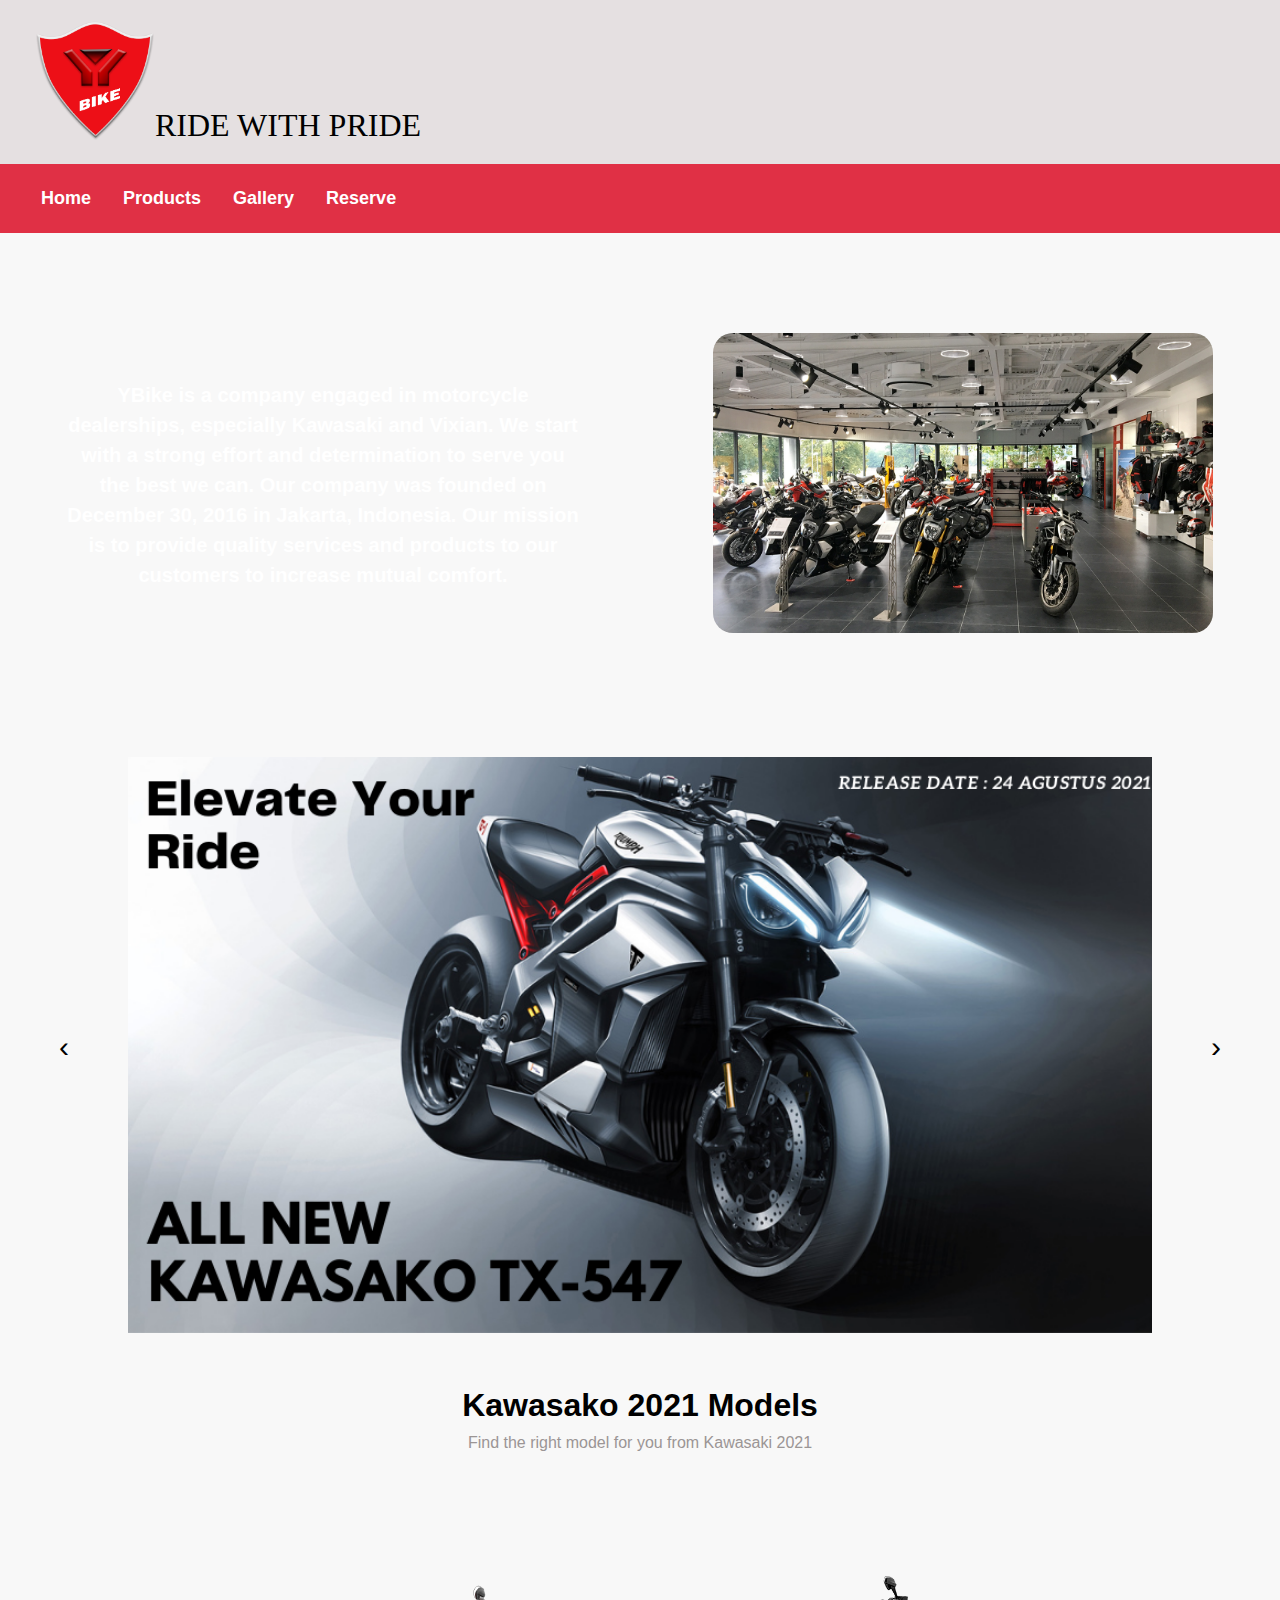
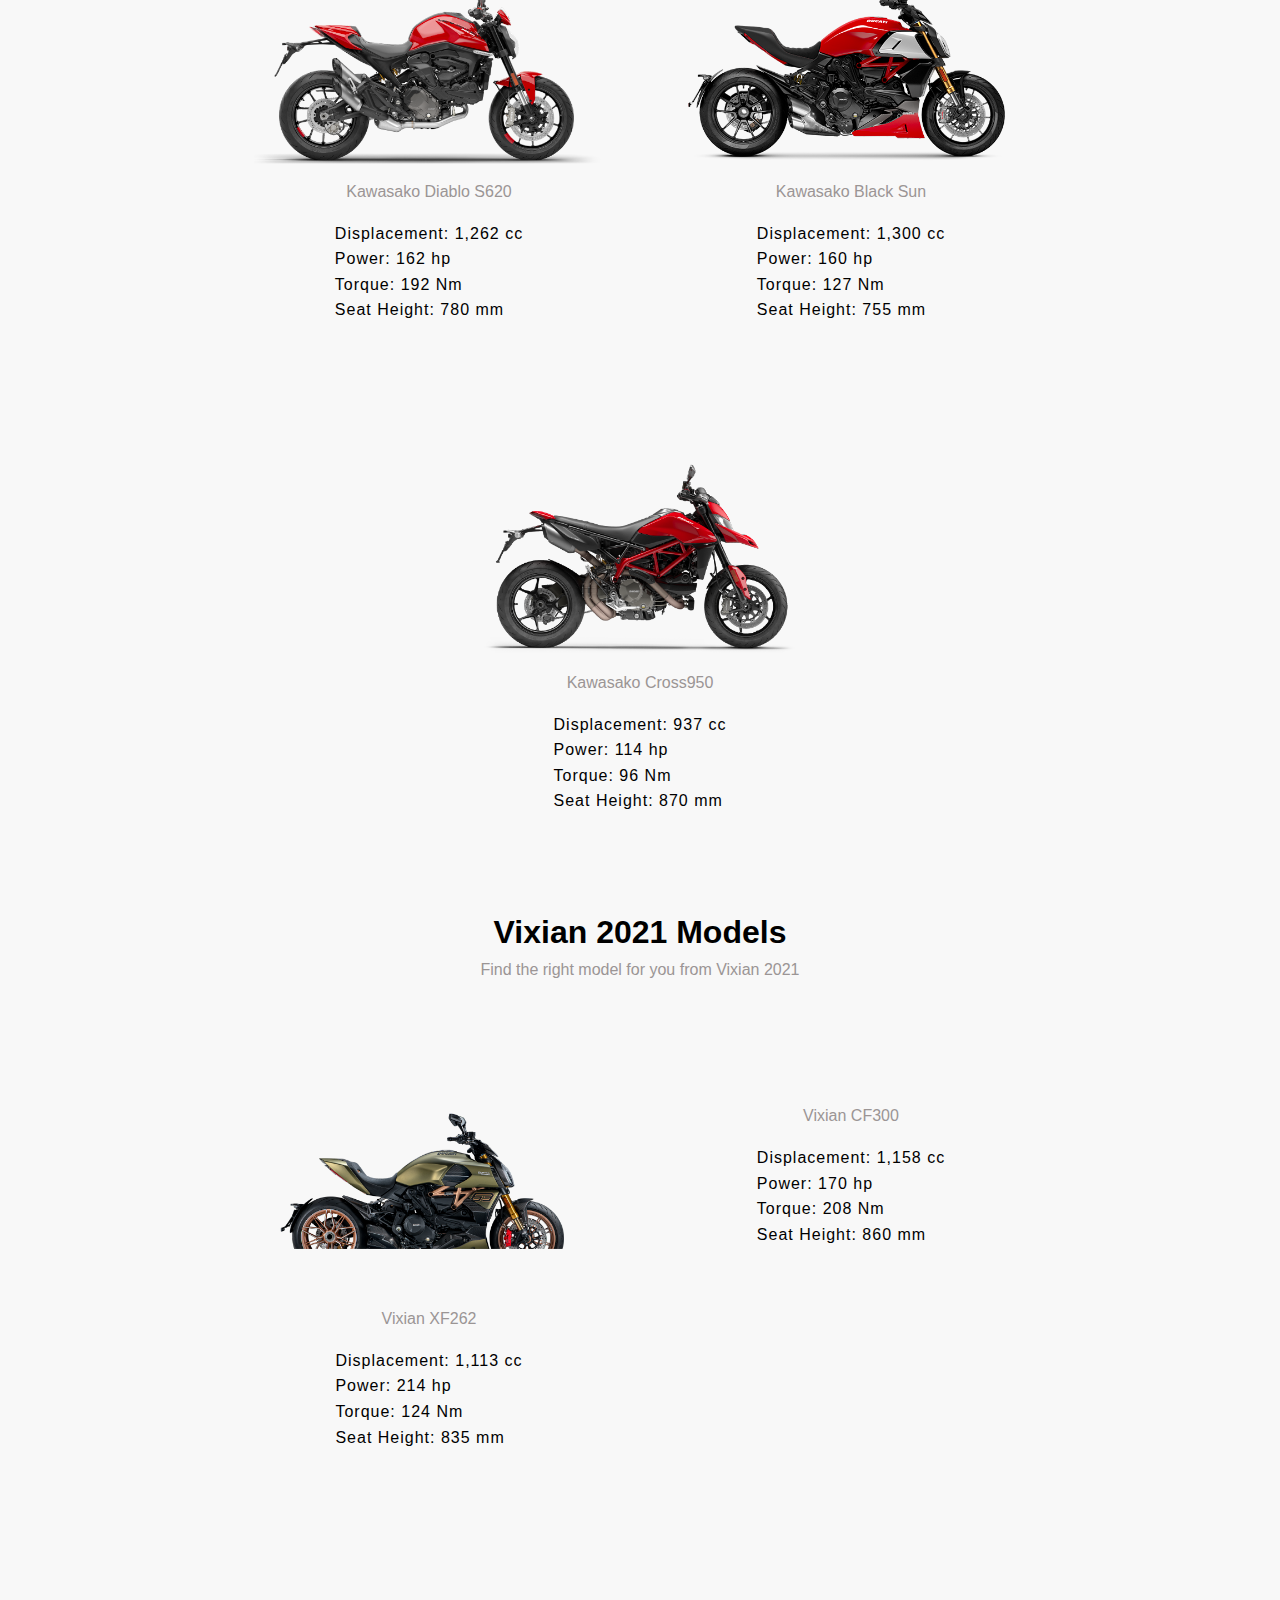
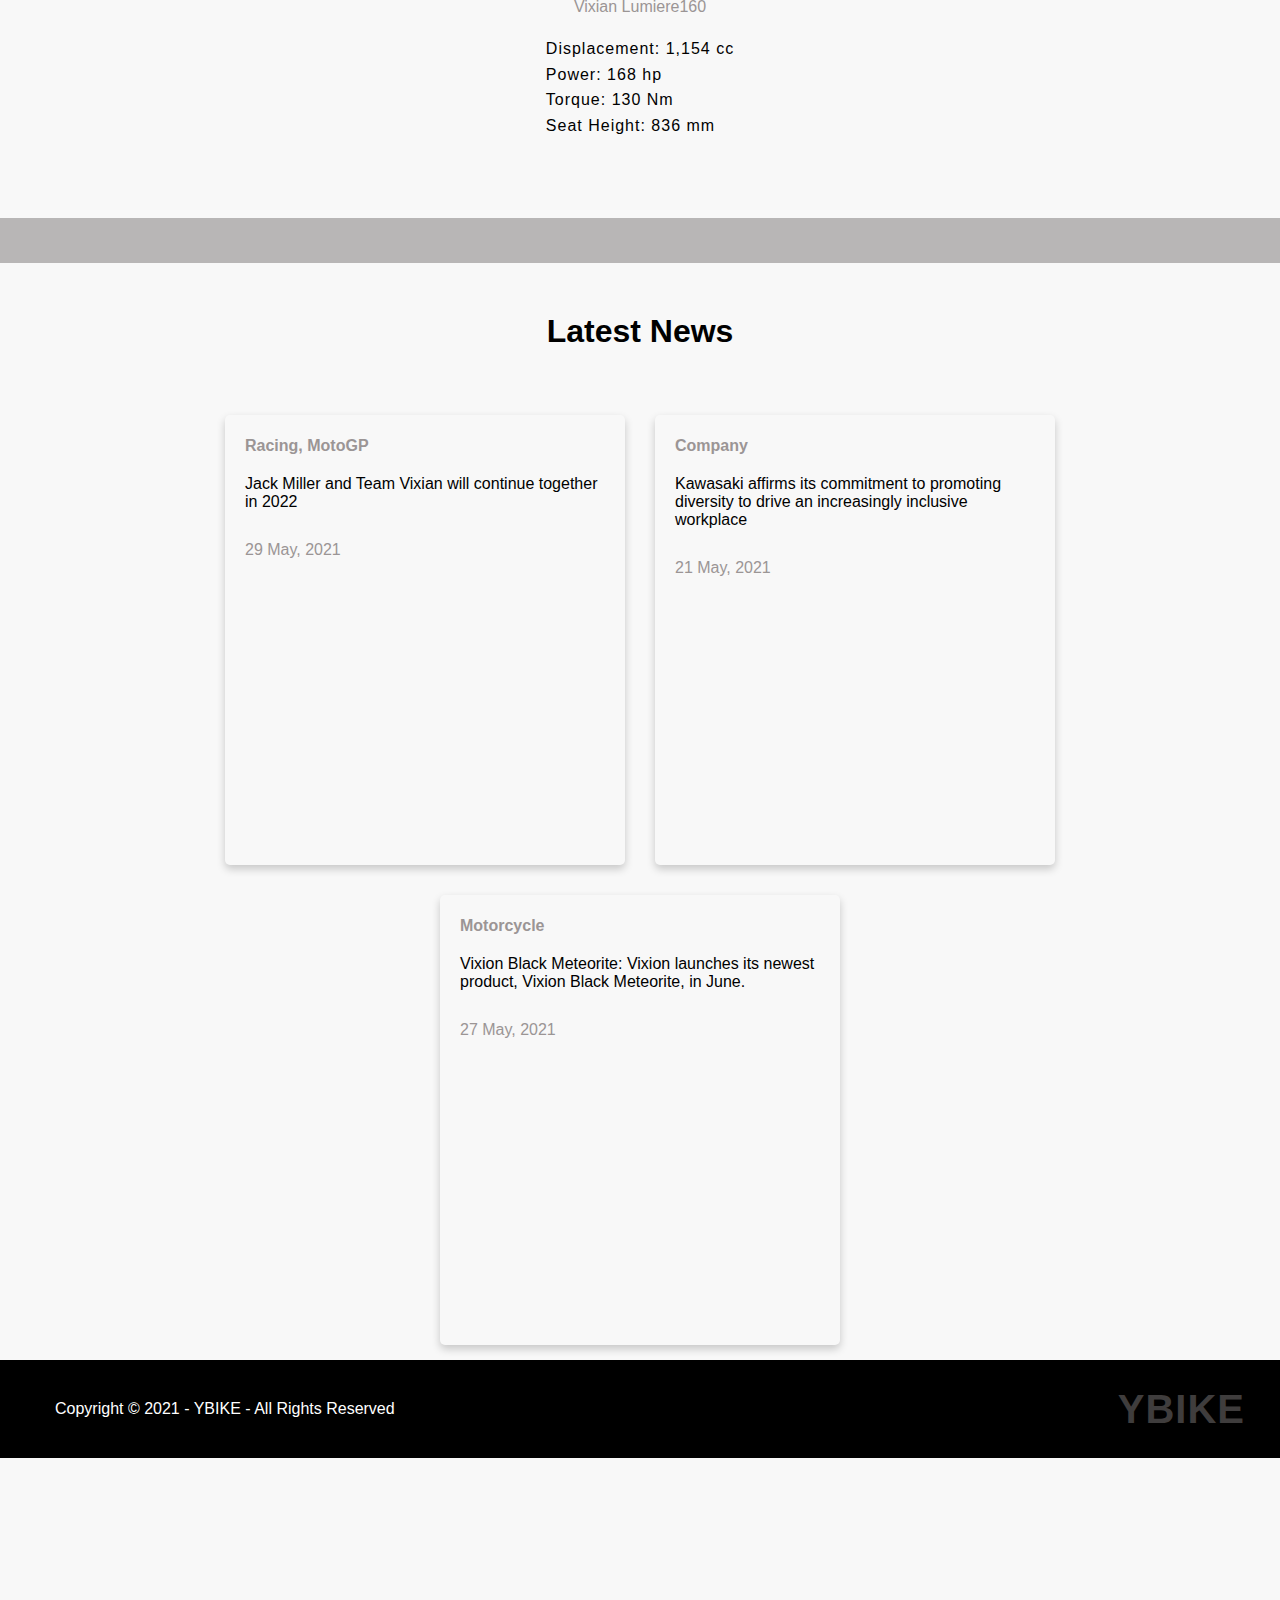
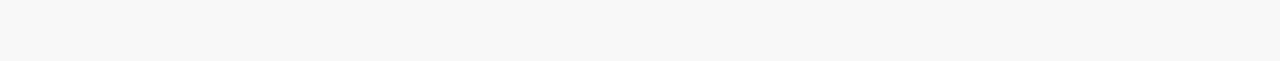
<file: Project-motorcycle-web/index.html>
<!DOCTYPE html>
<html lang="en">

<head>
    <meta charset="UTF-8">
    <meta http-equiv="X-UA-Compatible" content="IE=edge">
    <meta name="viewport" content="width=device-width, initial-scale=1.0">
    <link rel="stylesheet" href="./css/index.css">
    <link rel="shortcut icon" href="./logo_1.ico" type="image/x-icon">
    <link rel="preconnect" href="https://fonts.gstatic.com">
    <link href="https://fonts.googleapis.com/css2?family=Arvo:wght@700&display=swap" rel="stylesheet">


    <title>YBIKE | Dealer Sepeda Motor Terpercaya </title>
    <script src="./js/jquery.js"></script>
</head>



<body>

    <!-- Header -->

    <div class="header">
        <div class="logo">
            <a href="./index.html"><img src="./asset/logo.png" alt=""></a>
        </div>
        <div class="text-header">
            RIDE WITH PRIDE
        </div>
    </div>

    <!-- NavBar -->

    <div id="nav">
        <a href="./index.html">Home</a>
        <div class="product-dropdown">
            <Div class="product">
                Products
            </Div>
            <div id="product-content">
                <a href="./kawasako.html">Kawasako</a>
                <a href="./vixian.html">Vixian</a>
            </div>
        </div>
        <a href="./gallery.html">Gallery</a>
        <a href="./reserve.html">Reserve</a>
    </div>

    <!-- Company Info -->

    <div class="content-container">
        <div class="content-text">
            YBike is a company engaged in motorcycle dealerships, especially Kawasaki and Vixian. We start with a strong
            effort and determination to serve you the best we can. Our company was founded on December 30, 2016 in
            Jakarta, Indonesia. Our mission is to provide quality services and products to our customers to increase
            mutual comfort.
        </div>
        <div class="content-image">
            <img src="./asset/Dealer-Network-10-Editorial-Wide-1330x768.jpg" alt="">
        </div>
    </div>

    <!-- Image-Slider -->

    <div id="image-slider-container">
        <button id="prev">
            &#8249;
        </button>

        <div id="image-slider">
            <div id="slider">
                <div class="images">
                    <img src="./asset/MEGA SALE.png" alt="">
                </div>
                <div class="images">
                    <img src="./asset/exhibition/2017-Sydney-Motorcycle-Show-MV-Agusta-2.jpg" alt="">
                </div>
                <div class="images">
                    <img src="./asset/exhibition/maxresdefault (1).jpg" alt="">
                </div>
                <div class="images">
                    <img src="./asset/exhibition/maxresdefault.jpg" alt="">
                </div>
                <div class="images">
                    <img src="./asset/exhibition/Ducati_Museum_(6079498269).jpg" alt="">
                </div>
            </div>
        </div>

        <button id="next">
            &#8250;
        </button>
    </div>

    <!-- Motorcycle Display -->

    <div class="top">
        <div class="title">
            <h1>Kawasako 2021 Models</h1>
        </div>
        <div class="subtitle">
            <p>Find the right model for you from Kawasaki 2021</p>
        </div>
    </div>

    <div id="display-container">

        <div class="display-product">
            <div class="prdct-img">
                <img src="./asset/kawasako/MY-21-Monster-Plus-Red-01-Model-Blocks-630x390-v02.png" alt="">
            </div>
            <div class="prdct-name">
                Kawasako Diablo S620
            </div>
            <div class="display-desc">
                <p>Displacement: 1,262 cc</p>
                <p>Power: 162 hp</p>
                <p>Torque: 192 Nm</p>
                <p>Seat Height: 780 mm</p>
            </div>
        </div>

        <div class="display-product">
            <div class="prdct-img">
                <img src="./asset/kawasako/MY-21-DVL-1260-S-Rd-01-Model-Blocks-630x390-v03.png" alt="">
            </div>
            <div class="prdct-name">
                Kawasako Black Sun
            </div>
            <div class="display-desc">
                <p>Displacement: 1,300 cc</p>
                <p>Power: 160 hp</p>
                <p>Torque: 127 Nm</p>
                <p>Seat Height: 755 mm</p>
            </div>
        </div>

        <div class="display-product">
            <div class="prdct-img">
                <img src="./asset/kawasako/MY-21-HYM-950-01-Model-Blocks-630x390-v03.png" alt="">
            </div>
            <div class="prdct-name">
                Kawasako Cross950
            </div>
            <div class="display-desc">
                <p>Displacement: 937 cc</p>
                <p>Power: 114 hp</p>
                <p>Torque: 96 Nm</p>
                <p>Seat Height: 870 mm</p>
            </div>
        </div>
    </div>

    <div class="top">
        <div class="title">
            <h1>Vixian 2021 Models</h1>
        </div>
        <div class="subtitle">
            <p>Find the right model for you from Vixian 2021</p>
        </div>
    </div>



    <div id="display-container">

        <div class="display-product">
            <div class="prdct-img">
                <img src="./asset/vixian/Diavel-Lambo-MY21-01-Book-a-testride-630x390.png" alt="">
            </div>
            <div class="prdct-name">
                Vixian XF262
            </div>
            <div class="display-desc">
                <p>Displacement: 1,113 cc</p>
                <p>Power: 214 hp</p>
                <p>Torque: 124 Nm</p>
                <p>Seat Height: 835 mm</p>
            </div>
        </div>

        <div class="display-product">
            <div class="prdct-img">
                <img src="./asset/vixian/HYM-950-RVE-01-Book-testride_630x390-v02.png" alt="">
            </div>
            <div class="prdct-name">
                Vixian CF300
            </div>
            <div class="display-desc">
                <p>Displacement: 1,158 cc</p>
                <p>Power: 170 hp</p>
                <p>Torque: 208 Nm</p>
                <p>Seat Height: 860 mm</p>
            </div>
        </div>

        <div class="display-product">
            <div class="prdct-img">
                <img src="./asset/vixian/MON-937plus-AG-01-Book-testride_630x390-v04.png" alt="">
            </div>
            <div class="prdct-name">
                Vixian Lumiere160
            </div>
            <div class="display-desc">
                <p>Displacement: 1,154 cc</p>
                <p>Power: 168 hp</p>
                <p>Torque: 130 Nm</p>
                <p>Seat Height: 836 mm</p>
            </div>
        </div>
    </div>

    <div class="separator"></div>

    <div class="news-title">
        <h1>Latest News</h1>
    </div>

    <!-- Latest News -->

    <div id="news-container">

        <a href="https://www.ducati.com/ww/en/news/jack-miller-and-the-ducati-lenovo-team-to-continue-together-in-2022"
            target="_blank">
            <div class="news-box">

                <img src="./asset/CS-Miller-02-grid-imgtext-432x230.png" alt="">

                <div class="box-content">
                    <div class="topic">
                        Racing, MotoGP
                    </div>
                    <div class="news">
                        <p>Jack Miller and Team Vixian will continue together in 2022</p>
                    </div>
                    <div class="date">
                        29 May, 2021
                    </div>
                </div>
            </div>
        </a>

        <a href="https://www.ducati.com/ww/en/news/ducati-confirms-commitment-promoting-diversity-to-foster-an-inclusive-workplace"
            target="_blank">
            <div class="news-box">

                <img src="./asset/Diversity-grid-imgtext-432x230.png" alt="">

                <div class="box-content">
                    <div class="topic">
                        Company
                    </div>
                    <div class="news">
                        <p>Kawasaki affirms its commitment to promoting diversity to drive an increasingly inclusive
                            workplace</p>
                    </div>
                    <div class="date">
                        21 May, 2021
                    </div>
                </div>
            </div>
        </a>

        <a href="https://www.ducati.com/ww/en/news/lights-on-me-new-black-and-steel-version-for-the-diavel-1260-s"
            target="_blank">
            <div class="news-box">

                <img src="./asset/SOC-Diavel-1260-S-BYG-grid-imgtext-432x230.png" alt="">

                <div class="box-content">
                    <div class="topic">
                        Motorcycle
                    </div>
                    <div class="news">
                        <p>Vixion Black Meteorite: Vixion launches its newest product, Vixion Black Meteorite, in June.
                        </p>
                    </div>
                    <div class="date">
                        27 May, 2021
                    </div>
                </div>
            </div>
        </a>
    </div>

    <!-- Footer -->

    <div id="footer">
        <div class="text-footer">
            Copyright &copy; 2021 - YBIKE - All Rights Reserved
        </div>

        <div class="sosmed">
            <div class="sosmedItem">
                <a href="https://www.facebook.com/profile.php?id=100069020175227" target="_blank"><img
                        src="./asset/Daco_1091.png" alt="facebook"></a>
            </div>
            <div class="sosmedItem">
                <a href="https://www.instagram.com/ybike_official/" target="_blank"><img src="./asset/Daco_818.png"
                        alt="instagram"></a>
            </div>
            <div class="sosmedItem">
                <a href="https://twitter.com/YbikeO" target="_blank"><img
                        src="./asset/toppng.com-twitter-logo-vector-grey-576x468.png" alt="twitter"></a>
            </div>
        </div>

        <div class="right-text">
            YBIKE
        </div>
    </div>

    <script src="./js/index.js"></script>


</body>

</html>
</file>
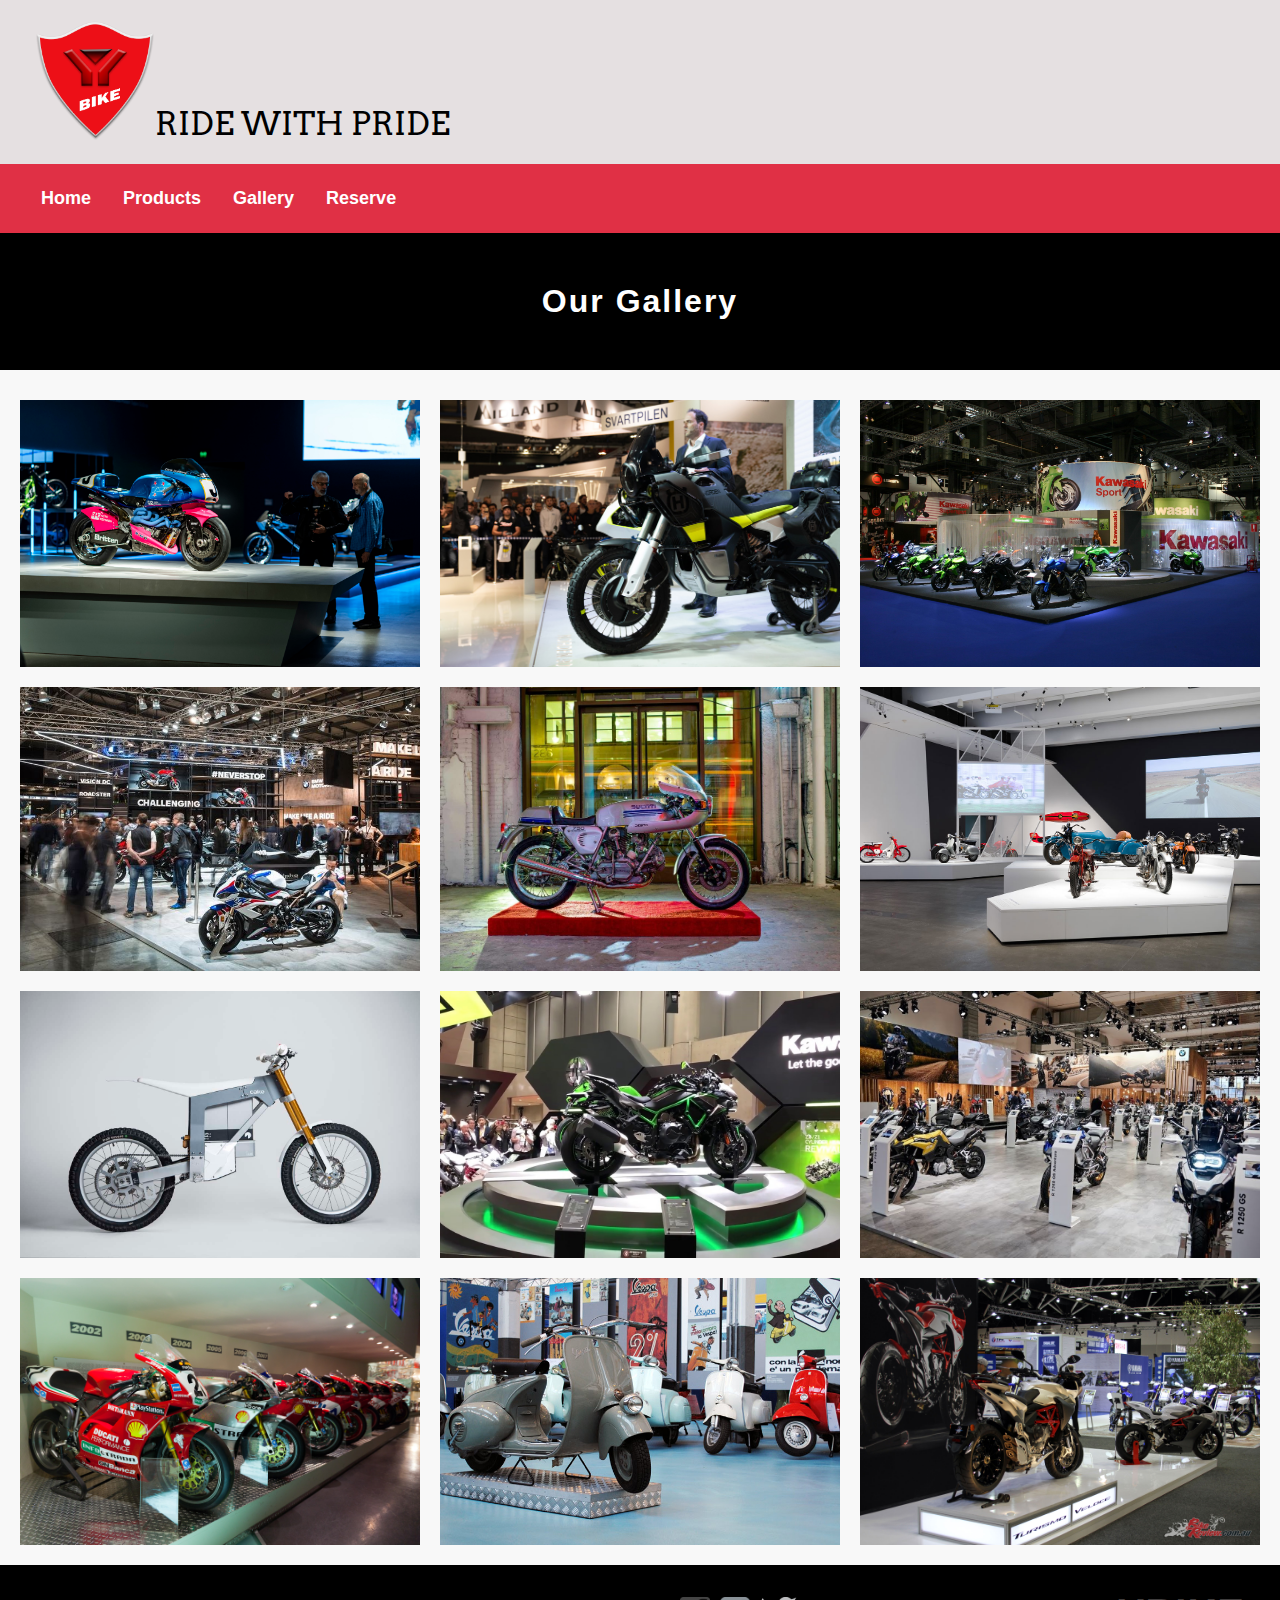
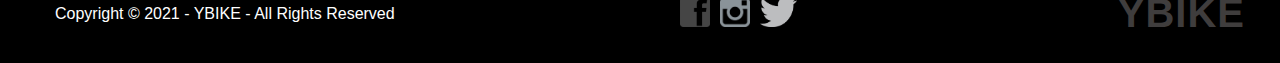
<file: Project-motorcycle-web/gallery.html>
<!DOCTYPE html>
<html lang="en">
<head>
    <meta charset="UTF-8">
    <meta http-equiv="X-UA-Compatible" content="IE=edge">
    <meta name="viewport" content="width=device-width, initial-scale=1.0">
    <link rel="stylesheet" href="./css/gallery.css">
    <link rel="stylesheet" href="./css/index.css">
    <link rel="preconnect" href="https://fonts.gstatic.com">
    <link href="https://fonts.googleapis.com/css2?family=Arvo:wght@700&display=swap" rel="stylesheet">
    <link rel="shortcut icon" href="./logo_1.ico" type="image/x-icon">
    <title>YBIKE | Gallery</title>
</head>
<body>
     <!-- Header -->

     <div class="header">
        <div class="logo">
            <a href="./index.html"><img src="./asset/logo.png" alt=""></a>
        </div>
        <div class="text-header">
            RIDE WITH PRIDE
        </div>
    </div>

    <!-- NavBar -->

    <div id="nav">
        <a href="./index.html">Home</a>
        <div class="product-dropdown">
            <Div class="product">
                Products
            </Div>
            <div id="product-content">
                <a href="./kawasako.html">Kawasako</a>
                <a href="./vixian.html">Vixian</a>
            </div>
        </div>
        <a href="./gallery.html">Gallery</a>
        <a href="./reserve.html">Reserve</a>
    </div>
    
    <div class="title">
        <h1>Our Gallery</h1>
    </div>

    <div id="image-container">
        <img class= "item" src="./asset/exhibition/20201127_ccallistemon_TheMotorcycle_MediaPreview_157-scaled.jpg" alt="">
        <img class= "item" src="./asset/exhibition/1norden.jpg" alt="">
        <img class= "item" src="./asset/exhibition/288ac257ea23042d92887df58c94c439.jpg" alt="">
        <img class= "item" src="./asset/exhibition/3195248728.jpg" alt="">
        <img class= "item" src="./asset/exhibition/art-of-the-italian-two-wheel-1476934650829-1000x711.jpg" alt="">
        <img class= "item" src="./asset/exhibition/BLOG_GOMA_TheMotorcycle_installationview_20201126_nharth_027.jpg" alt="">
        <img class= "item" src="./asset/exhibition/CakeKaulkOR2019_Cake_001.jpg" alt="">
        <img class= "item" src="./asset/exhibition/maxresdefault (1).jpg" alt="">
        <img class= "item" src="./asset/exhibition/maxresdefault.jpg" alt="">
        <img class= "item" src="./asset/exhibition/Ducati_Museum_(6079498269).jpg" alt="">
        <img class= "item" src="./asset/exhibition/selain-ferrari--ducati-dan-piaggio-juga-tutup-museum-ab6ffb.jpg" alt="">
        <img class="item" src="./asset/exhibition/2017-Sydney-Motorcycle-Show-MV-Agusta-2.jpg" alt="">
    </div>
 
    <div id="footer">
        <div class="text-footer">
            Copyright &copy; 2021 - YBIKE - All Rights Reserved 
        </div>

        <div class="sosmed">
            <div class="sosmedItem">
                <a href="https://www.facebook.com/profile.php?id=100069020175227" target="_blank"><img src="./asset/Daco_1091.png" alt="facebook" ></a>
            </div>
            <div class="sosmedItem">
                <a href="https://www.instagram.com/ybike_official/" target="_blank"><img src="./asset/Daco_818.png" alt="instagram" ></a>
            </div>
            <div class="sosmedItem">
                <a href="https://twitter.com/YbikeO" target="_blank"><img src="./asset/toppng.com-twitter-logo-vector-grey-576x468.png" alt="twitter" ></a>
            </div>
        </div>

        <div class="right-text">
            YBIKE
        </div>
    </div>

   
</body>
</html>
</file>
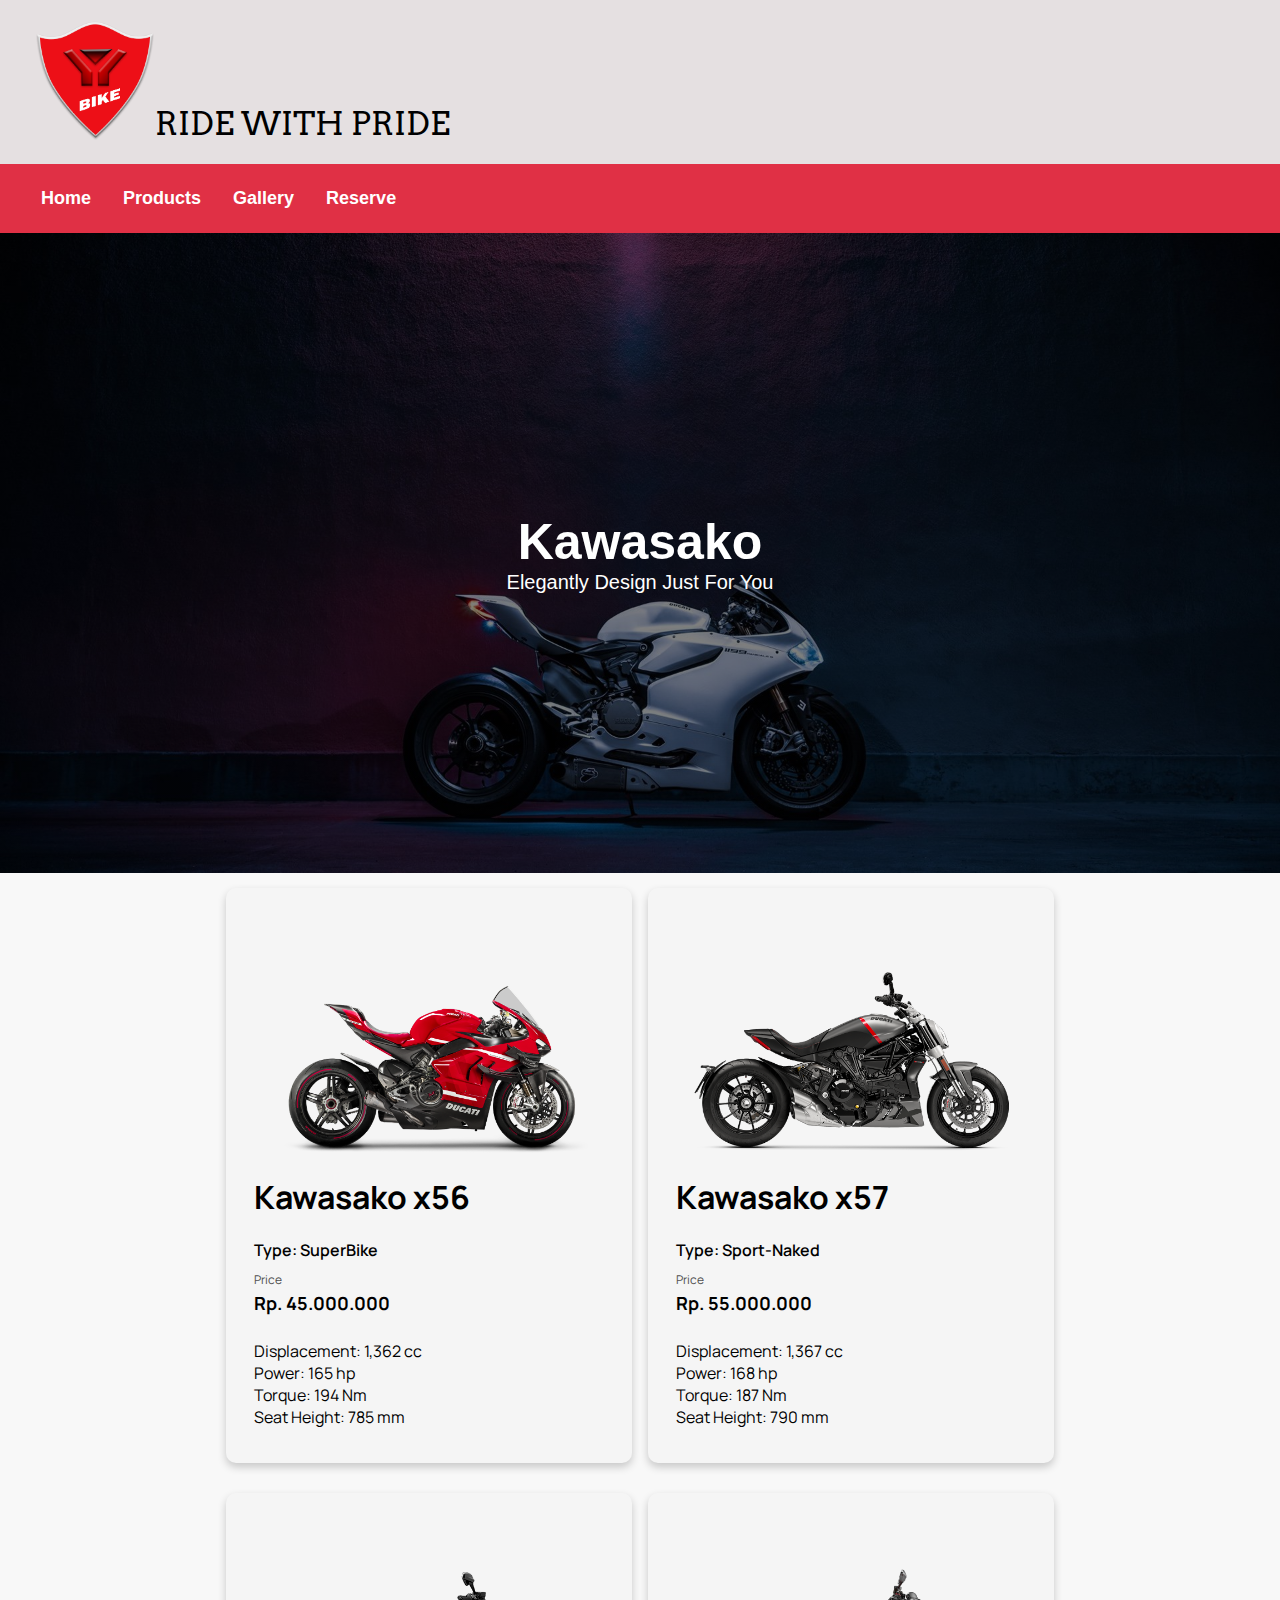
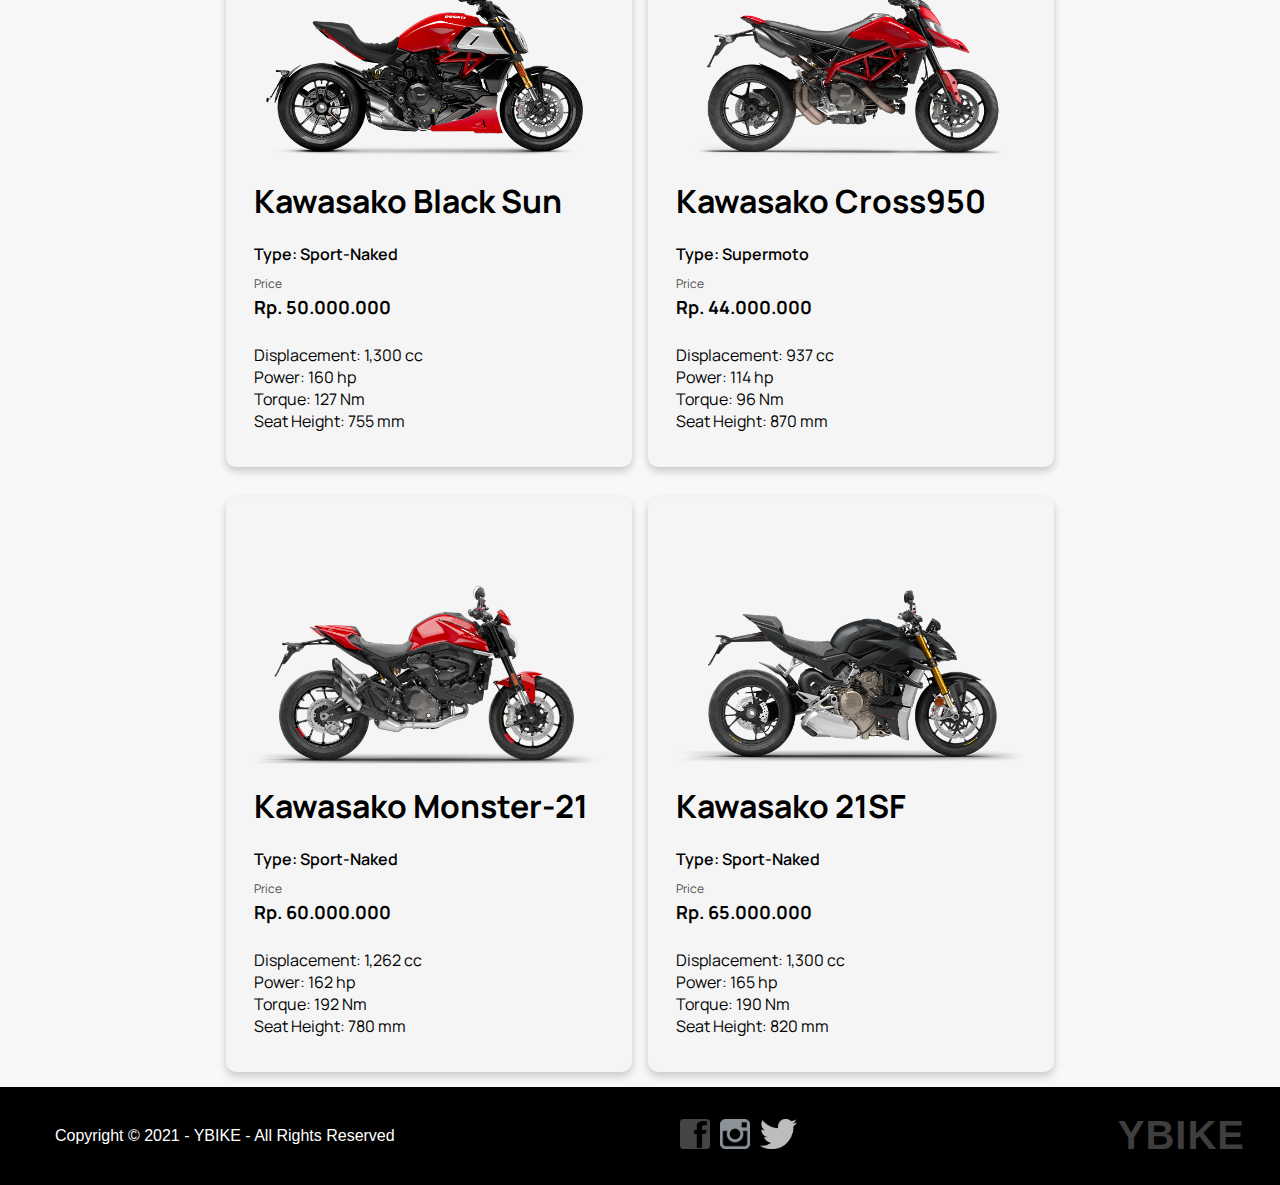
<file: Project-motorcycle-web/kawasako.html>
<!DOCTYPE html>
<html lang="en">

<head>
    <meta charset="UTF-8">
    <meta http-equiv="X-UA-Compatible" content="IE=edge">
    <meta name="viewport" content="width=device-width, initial-scale=1.0">
    <link rel="shortcut icon" href="./logo_1.ico" type="image/x-icon">
    <link rel="stylesheet" href="./css/index.css">
    <link rel="preconnect" href="https://fonts.gstatic.com">
    <link href="https://fonts.googleapis.com/css2?family=Manrope&display=swap" rel="stylesheet">
    <link href="https://fonts.googleapis.com/css2?family=Arvo:wght@700&display=swap" rel="stylesheet">
    <link rel="stylesheet" href="./css/product.css">
    <title>YBIKE | Kawasako </title>
    <title>Document</title>
</head>

<body>

     <!-- Header -->

     <div class="header">
        <div class="logo">
            <a href="./index.html"><img src="./asset/logo.png" alt=""></a>
        </div>
        <div class="text-header">
            RIDE WITH PRIDE
        </div>
    </div>

    <!-- NavBar -->

    <div id="nav">
        <a href="./index.html">Home</a>
        <div class="product-dropdown">
            <Div class="product">
                Products
            </Div>
            <div id="product-content">
                <a href="./kawasako.html">Kawasako</a>
                <a href="./vixian.html">Vixian</a>
            </div>
        </div>
        <a href="./gallery.html">Gallery</a>
        <a href="./reserve.html">Reserve</a>
    </div>
    <!-- banner -->
    <div id="banner-img">
        <div class="banner-text">
            <h1>Kawasako</h1>
            <p>Elegantly Design Just For You</p>
        </div>

    </div>

    <!-- Products -->
    <div id="box-container">
        <div class="box-product">
            <div class="product-img">
                <img src="./asset/kawasako/kawasako.png" alt="">
            </div>
            <div class="product-name">
                <h1>Kawasako x56</h1>
            </div>
            <div class="motorcycle-type">
                <p>Type: SuperBike</p>
            </div>
            <div class="motorcycle-price">
                <p>
                    Price
                </p>
                <h2>Rp. 45.000.000</h2>
            </div>
            <div class="motorcycle-desc">
                <p>Displacement: 1,362 cc</p>
                <p>Power: 165 hp</p>
                <p>Torque: 194 Nm</p>
                <p>Seat Height: 785 mm</p>
            </div>
        </div>

        <div class="box-product">
            <div class="product-img">
                <img src="./asset/kawasako/MY-21-XDVL-Black-Star-01-Model-Blocks-630x390-v03.png" alt="">
            </div>
            <div class="product-name">
                <h1>Kawasako x57</h1>
            </div>
            <div class="motorcycle-type">
                <p>Type: Sport-Naked</p>
            </div>
            <div class="motorcycle-price">
                <p>
                    Price
                </p>
                <h2>Rp. 55.000.000</h2>
            </div>
            <div class="motorcycle-desc">
                <p>Displacement: 1,367 cc</p>
                <p>Power: 168 hp</p>
                <p>Torque: 187 Nm</p>
                <p>Seat Height: 790 mm</p>
            </div>
        </div>

        <div class="box-product">
            <div class="product-img">
                <img src="./asset/kawasako/MY-21-DVL-1260-S-Rd-01-Model-Blocks-630x390-v03.png" alt="">
            </div>
            <div class="product-name">
                <h1>Kawasako Black Sun</h1>
            </div>
            <div class="motorcycle-type">
                <p>Type: Sport-Naked</p>
            </div>
            <div class="motorcycle-price">
                <p>
                    Price
                </p>
                <h2>Rp. 50.000.000</h2>
            </div>
            <div class="motorcycle-desc">
                <p>Displacement: 1,300 cc</p>
                <p>Power: 160 hp</p>
                <p>Torque: 127 Nm</p>
                <p>Seat Height: 755 mm</p>
            </div>
        </div>

        <div class="box-product">
            <div class="product-img">
                <img src="./asset/kawasako/MY-21-HYM-950-01-Model-Blocks-630x390-v03.png" alt="">
            </div>
            <div class="product-name">
                <h1>Kawasako Cross950</h1>
            </div>
            <div class="motorcycle-type">
                <p>Type: Supermoto</p>
            </div>
            <div class="motorcycle-price">
                <p>
                    Price
                </p>
                <h2>Rp. 44.000.000</h2>
            </div>
            <div class="motorcycle-desc">
                <p>Displacement: 937 cc</p>
                <p>Power: 114 hp</p>
                <p>Torque: 96 Nm</p>
                <p>Seat Height: 870 mm</p>
            </div>
        </div>

        <div class="box-product">
            <div class="product-img">
                <img src="./asset/kawasako/MY-21-Monster-Plus-Red-01-Model-Blocks-630x390-v02.png" alt="">
            </div>
            <div class="product-name">
                <h1>Kawasako Monster-21</h1>
            </div>
            <div class="motorcycle-type">
                <p>Type: Sport-Naked</p>
            </div>
            <div class="motorcycle-price">
                <p>
                    Price
                </p>
                <h2>Rp. 60.000.000</h2>
            </div>
            <div class="motorcycle-desc">
                <p>Displacement: 1,262 cc</p>
                <p>Power: 162 hp</p>
                <p>Torque: 192 Nm</p>
                <p>Seat Height: 780 mm</p>
            </div>
        </div>

        <div class="box-product">
            <div class="product-img">
                <img src="./asset/kawasako/MY-21-SF-V4-S-Bk-01-Model-Blocks-630x390-v03.png" alt="">
            </div>
            <div class="product-name">
                <h1>Kawasako 21SF</h1>
            </div>
            <div class="motorcycle-type">
                <p>Type: Sport-Naked</p>
            </div>
            <div class="motorcycle-price">
                <p>
                    Price
                </p>
                <h2>Rp. 65.000.000</h2>
            </div>
            <div class="motorcycle-desc">
                <p>Displacement: 1,300 cc</p>
                <p>Power: 165 hp</p>
                <p>Torque: 190 Nm</p>
                <p>Seat Height: 820 mm</p>
            </div>
        </div>

    </div>

    <div id="footer">
        <div class="text-footer">
            Copyright &copy; 2021 - YBIKE - All Rights Reserved
        </div>

        <div class="sosmed">
            <div class="sosmedItem">
                <a href="https://www.facebook.com/profile.php?id=100069020175227" target="_blank"><img
                        src="./asset/Daco_1091.png" alt="facebook"></a>
            </div>
            <div class="sosmedItem">
                <a href="https://www.instagram.com/ybike_official/" target="_blank"><img src="./asset/Daco_818.png"
                        alt="instagram"></a>
            </div>
            <div class="sosmedItem">
                <a href="https://twitter.com/YbikeO" target="_blank"><img
                        src="./asset/toppng.com-twitter-logo-vector-grey-576x468.png" alt="twitter"></a>
            </div>
        </div>

        <div class="right-text">
            YBIKE
        </div>
    </div>


</body>

</html>
</file>
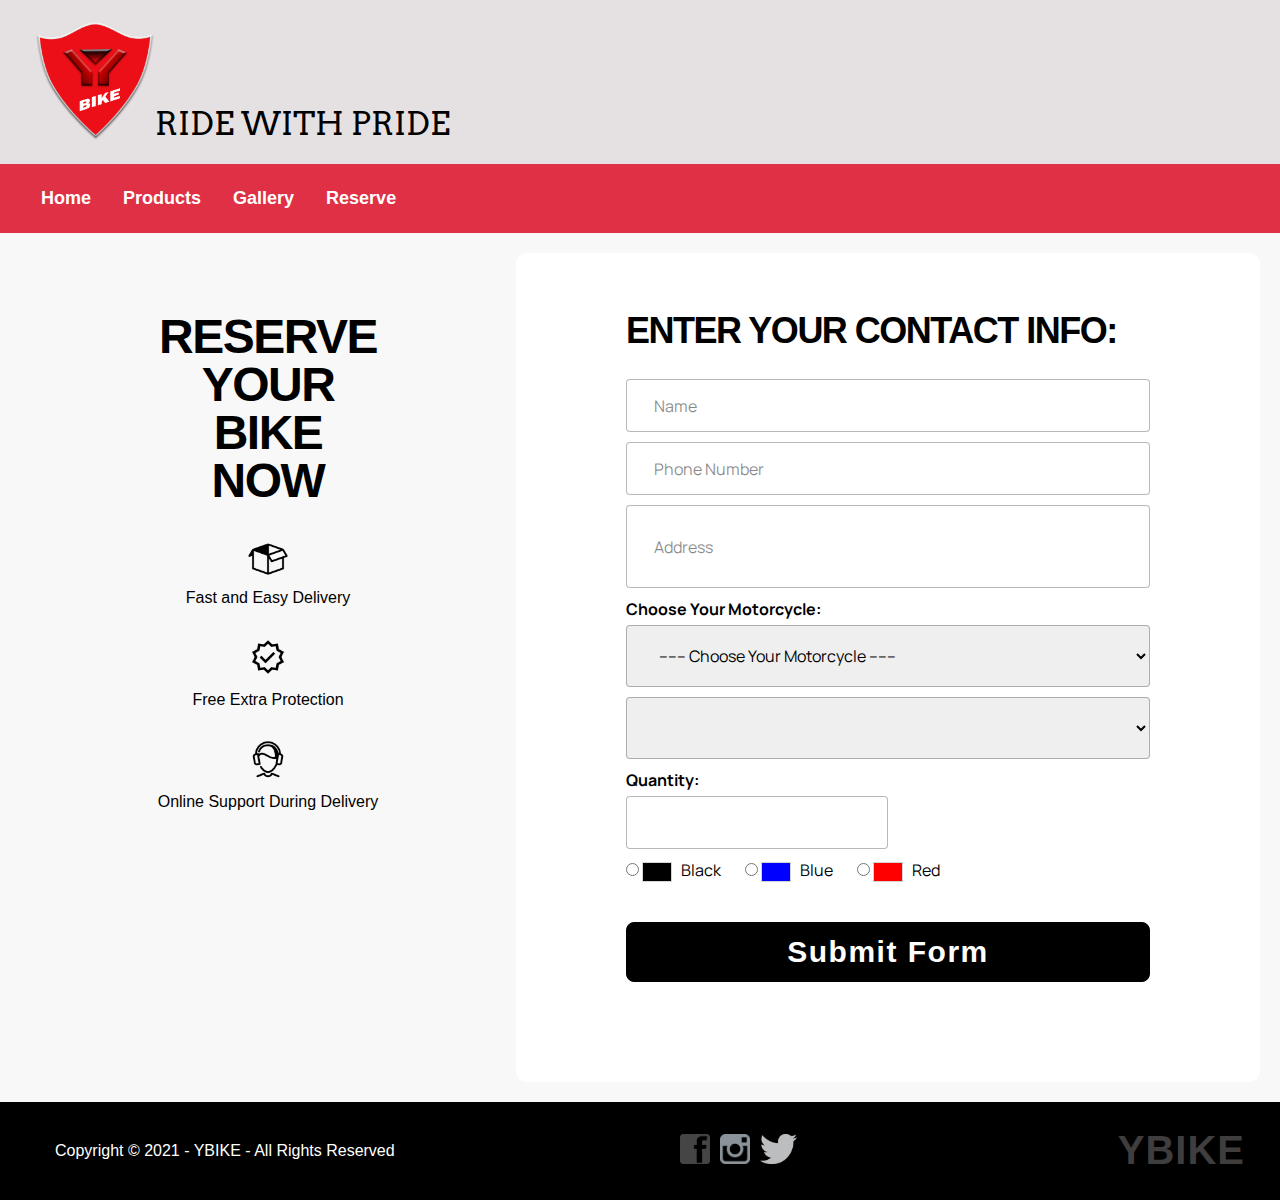
<file: Project-motorcycle-web/reserve.html>
<!DOCTYPE html>
<html lang="en">

<head>
    <meta charset="UTF-8">
    <meta http-equiv="X-UA-Compatible" content="IE=edge">
    <meta name="viewport" content="width=device-width, initial-scale=1.0">
    <link rel="shortcut icon" href="./logo_1.ico" type="image/x-icon">
    <link rel="stylesheet" href="./css/reserve.css">
    <link rel="preconnect" href="https://fonts.gstatic.com">
    <link href="https://fonts.googleapis.com/css2?family=Manrope&display=swap" rel="stylesheet">
    <link href="https://fonts.googleapis.com/css2?family=Arvo:wght@700&display=swap" rel="stylesheet">
    <link rel="stylesheet" href="./css/index.css">
    <title>YBIKE | Reserve</title>
</head>

<body>

    <!-- Header -->

    <div class="header">
        <div class="logo">
            <a href="./index.html"><img src="./asset/logo.png" alt=""></a>
        </div>
        <div class="text-header">
            RIDE WITH PRIDE
        </div>
    </div>

    <!-- NavBar -->

    <div id="nav">
        <a href="./index.html">Home</a>
        <div class="product-dropdown">
            <Div class="product">
                Products
            </Div>
            <div id="product-content">
                <a href="./kawasako.html">Kawasako</a>
                <a href="./vixian.html">Vixian</a>
            </div>
        </div>
        <a href="./gallery.html">Gallery</a>
        <a href="./reserve.html">Reserve</a>
    </div>

    <!-- Form -->
    
    <div id="form-container">
        <div id="form-outer">

            <div class="form-title">
                <h3>Reserve Your Bike Now</h3>
            </div>

            <div class="form-content-item">
                <div class="form-icon">
                    <img src="./asset/icons8-box-64.png" alt="box">
                </div>

                <div class="form-text">
                    Fast and Easy Delivery
                </div>
            </div>

            <div class="form-content-item">
                <div class="form-icon">
                    <img src="./asset/icons8-verified-badge-64.png" alt="verified">
                </div>

                <div class="form-text">
                    Free Extra Protection
                </div>
            </div>

            <div class="form-content-item">
                <div class="form-icon">
                    <img src="./asset/icons8-online-support-64.png" alt="online-support">
                </div>

                <div class="form-text">
                    Online Support During Delivery
                </div>
            </div>

        </div>

        <div id="form-inner">
            <form action="" onsubmit="return submitForm(this)">

                <div class="form-title">
                    <h3>Enter Your Contact Info:</h3>
                </div>

                <div class="form-group">
                    <input class="form-input" type="text" name="name" id="name">
                    <label class="form-label" for="name">Name</label>
                </div>


                <div class="form-group">
                    <input class="form-input" type="tel" name="phone" id="phone">
                    <label class="form-label" for="phone">Phone Number</label>
                </div>

                <div class="form-group">
                    <textarea class="form-input" name="address" id="address" cols="50" rows="3"></textarea>
                    <label class="form-label" for="address">Address</label>
                </div>

                <div class="choose-title">Choose Your Motorcycle:</div>
                <div class="form-group">
                    <select class="form-input" name="motor" id="motor"
                        onchange="dropdownChange(this,document.getElementById('motorName'))">
                        <option value="" hidden>------ Choose Your Motorcycle ------</option>
                        <option value="Kawasako">Kawasako</option>
                        <option value="Vixian">Vixian</option>
                    </select>
                </div>


                <div class="form-group">
                    
                    <select class="form-input" name="motorName" id="motorName">
                        <!-- options will be made at formValidation.js  -->
                    </select>
                </div>
                <div class="choose-title">Quantity:</div>

                <div class="form-group">
                    <input class="input_num" type="number" name="qty" id="qty" min="1" max="10">
                </div>
                <div class="form-group">
                    <div class="colors">
                        <ul>
                          <li>
                            <label>
                              <input type="radio" name="color" value="black">
                              <span class="swatch"></span> Black
                            </label>
                          </li>
                          <li>
                            <label>
                              <input type="radio" name="color" value="blue">
                              <span class="swatch"></span> Blue
                            </label>
                          </li>
                          <li>
                            <label>
                              <input type="radio" name="color" value="red">
                              <span class="swatch"></span> Red
                            </label>
                          </li>
                        </ul> 
                      </div> 
                </div>

                <div class="form-group-btn">
                    <button class="btn-submit" type="submit">Submit Form</button>
                </div>
            

                

            </form>
        </div>

    </div>

    <!-- Footer -->

    <div id="footer">
        <div class="text-footer">
            Copyright &copy; 2021 - YBIKE - All Rights Reserved
        </div>

        <div class="sosmed">
            <div class="sosmedItem">
                <a href="https://www.facebook.com/profile.php?id=100069020175227" target="_blank"><img
                        src="./asset/Daco_1091.png" alt="facebook"></a>
            </div>
            <div class="sosmedItem">
                <a href="https://www.instagram.com/ybike_official/" target="_blank"><img src="./asset/Daco_818.png"
                        alt="instagram"></a>
            </div>
            <div class="sosmedItem">
                <a href="https://twitter.com/YbikeO" target="_blank"><img
                        src="./asset/toppng.com-twitter-logo-vector-grey-576x468.png" alt="twitter"></a>
            </div>
        </div>

        <div class="right-text">
            YBIKE
        </div>
    </div>


    <script src="./js/formValidation.js"></script>
</body>

</html>
</file>
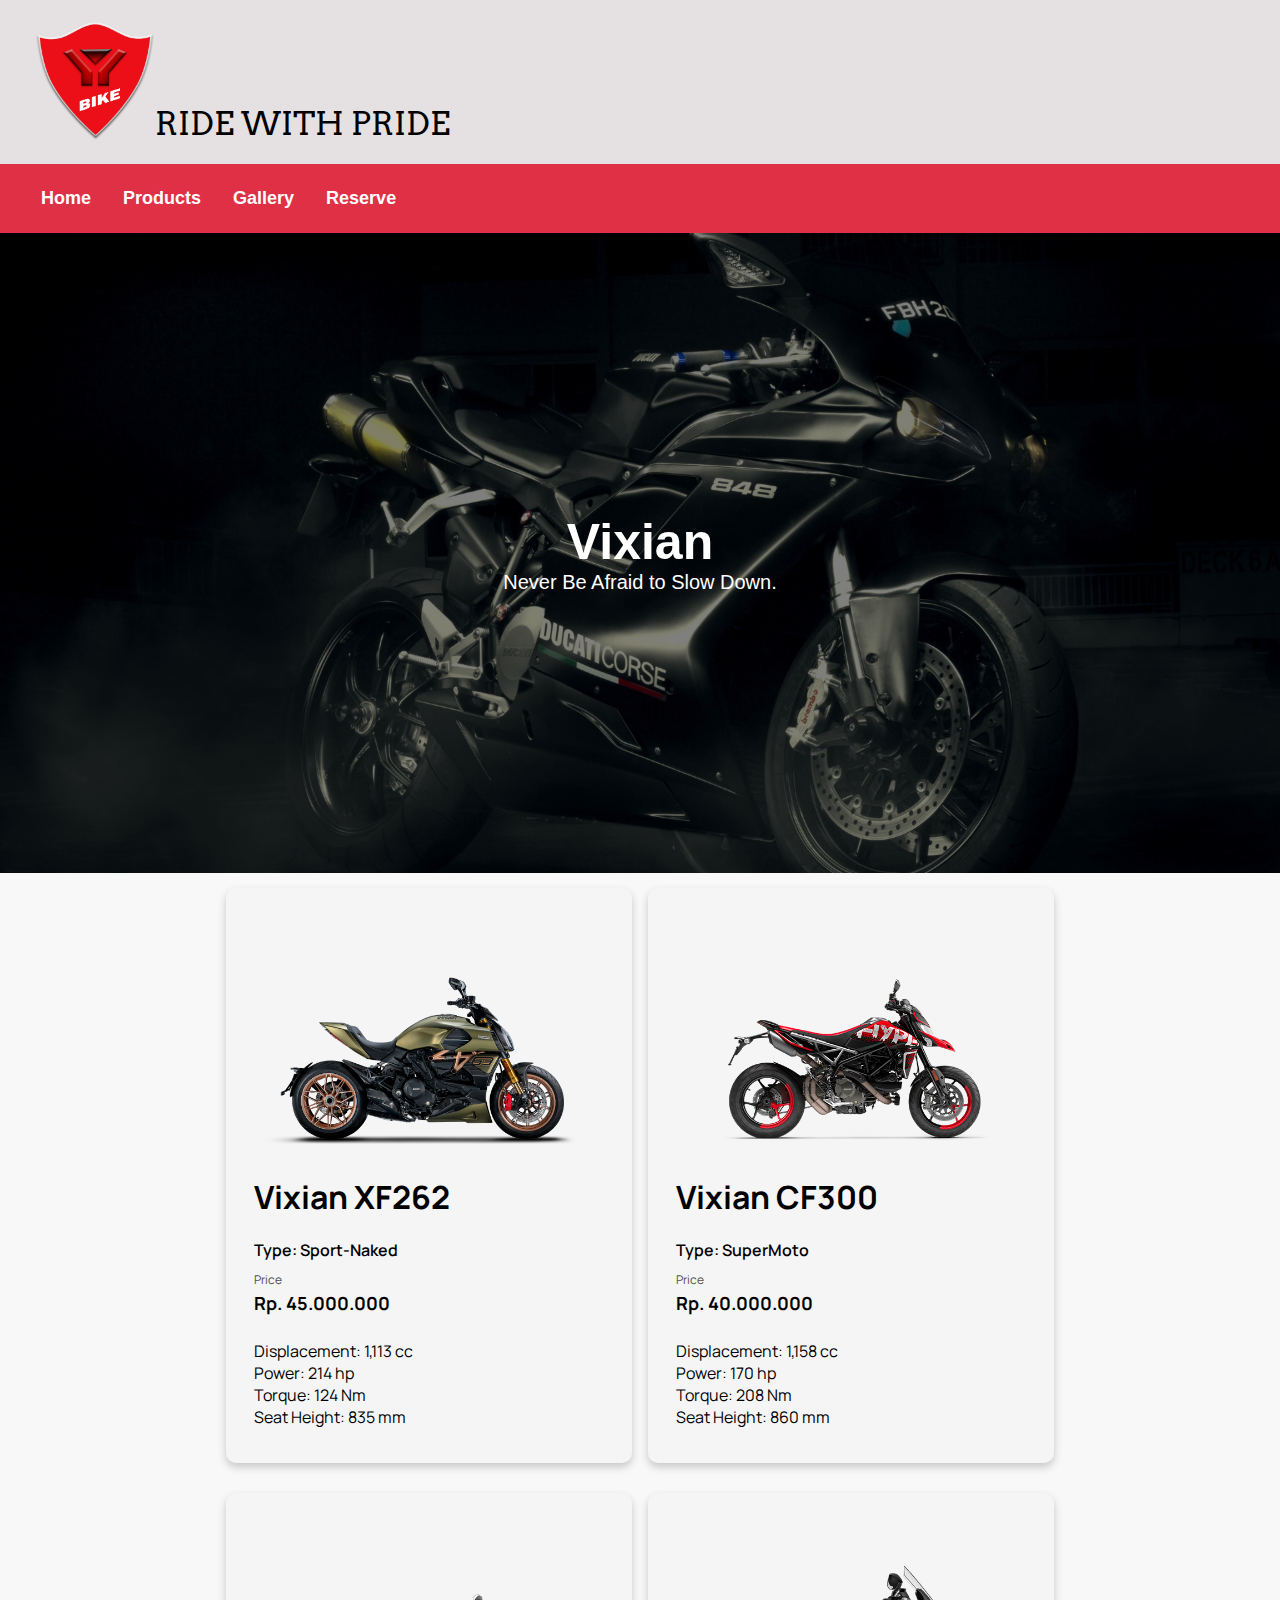
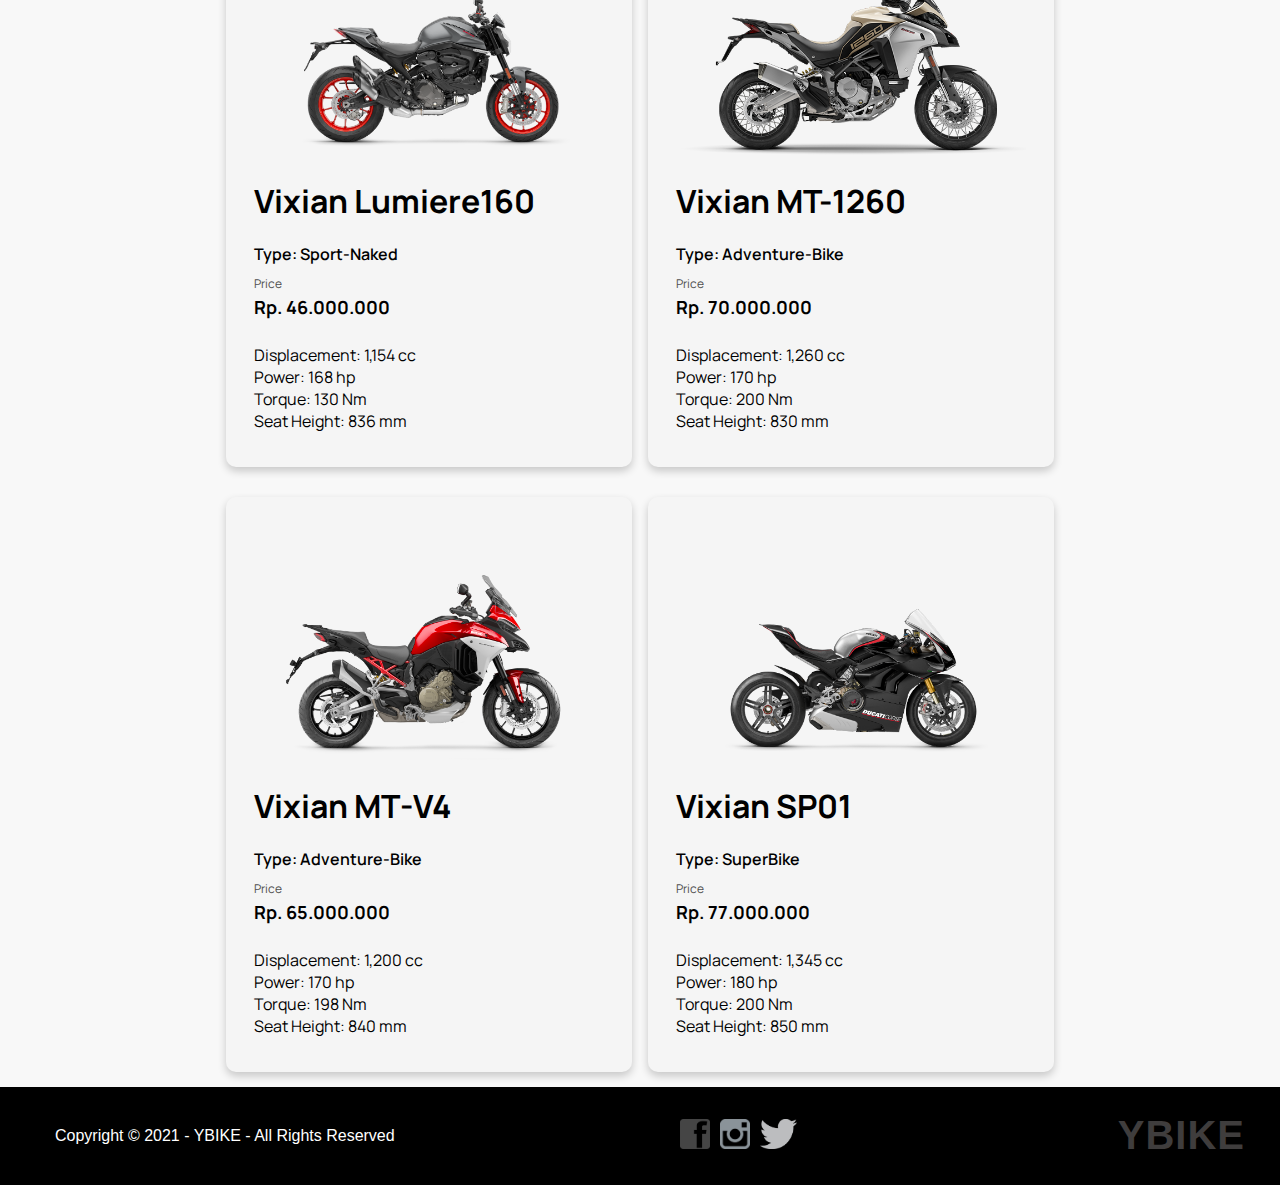
<file: Project-motorcycle-web/vixian.html>
<!DOCTYPE html>
<html lang="en">

<head>
    <meta charset="UTF-8">
    <meta http-equiv="X-UA-Compatible" content="IE=edge">
    <meta name="viewport" content="width=device-width, initial-scale=1.0">
    <link rel="stylesheet" href="./css/index.css">
    <link rel="shortcut icon" href="./logo_1.ico" type="image/x-icon">
    <link rel="preconnect" href="https://fonts.gstatic.com">
    <link href="https://fonts.googleapis.com/css2?family=Manrope&display=swap" rel="stylesheet">
    <link href="https://fonts.googleapis.com/css2?family=Arvo:wght@700&display=swap" rel="stylesheet">
    <link rel="stylesheet" href="./css/product.css">
    <title>YBIKE | Vixian</title>
</head>

<body>
    <!-- Header -->

    <div class="header">
        <div class="logo">
            <a href="./index.html"><img src="./asset/logo.png" alt=""></a>
        </div>
        <div class="text-header">
            RIDE WITH PRIDE
        </div>
    </div>

    <!-- NavBar -->

    <div id="nav">
        <a href="./index.html">Home</a>
        <div class="product-dropdown">
            <Div class="product">
                Products
            </Div>
            <div id="product-content">
                <a href="./kawasako.html">Kawasako</a>
                <a href="./vixian.html">Vixian</a>
            </div>
        </div>
        <a href="./gallery.html">Gallery</a>
        <a href="./reserve.html">Reserve</a>
    </div>

    <div id="banner-img2">
        <div class="banner-text">
            <h1>Vixian</h1>
            <p>Never Be Afraid to Slow Down.</p>
        </div>

    </div>

    <!-- Products -->
    <div id="box-container">
        <div class="box-product">
            <div class="product-img">
                <img src="./asset/vixian/Diavel-Lambo-MY21-01-Book-a-testride-630x390.png" alt="">
            </div>
            <div class="product-name">
                <h1>Vixian XF262</h1>
            </div>
            <div class="motorcycle-type">
                <p>Type: Sport-Naked</p>
            </div>
            <div class="motorcycle-price">
                <p>
                    Price
                </p>
                <h2>Rp. 45.000.000</h2>
            </div>
            <div class="motorcycle-desc">
                <p>Displacement: 1,113 cc</p>
                <p>Power: 214 hp</p>
                <p>Torque: 124 Nm</p>
                <p>Seat Height: 835 mm</p>
            </div>
        </div>

        <div class="box-product">
            <div class="product-img">
                <img src="./asset/vixian/HYM-950-RVE-01-Book-testride_630x390-v02.png" alt="">
            </div>
            <div class="product-name">
                <h1>Vixian CF300</h1>
            </div>
            <div class="motorcycle-type">
                <p>Type: SuperMoto</p>
            </div>
            <div class="motorcycle-price">
                <p>
                    Price
                </p>
                <h2>Rp. 40.000.000</h2>
            </div>
            <div class="motorcycle-desc">
                <p>Displacement: 1,158 cc</p>
                <p>Power: 170 hp</p>
                <p>Torque: 208 Nm</p>
                <p>Seat Height: 860 mm</p>
            </div>
        </div>

        <div class="box-product">
            <div class="product-img">
                <img src="./asset/vixian/MON-937plus-AG-01-Book-testride_630x390-v04.png" alt="">
            </div>
            <div class="product-name">
                <h1>Vixian Lumiere160</h1>
            </div>
            <div class="motorcycle-type">
                <p>Type: Sport-Naked</p>
            </div>
            <div class="motorcycle-price">
                <p>
                    Price
                </p>
                <h2>Rp. 46.000.000</h2>
            </div>
            <div class="motorcycle-desc">
                <p>Displacement: 1,154 cc</p>
                <p>Power: 168 hp</p>
                <p>Torque: 130 Nm</p>
                <p>Seat Height: 836 mm</p>
            </div>
        </div>

        <div class="box-product">
            <div class="product-img">
                <img src="./asset/vixian/MTS-1260-S-Enduro-Sand-01-Book-testride_630x390.png" alt="">
            </div>
            <div class="product-name">
                <h1>Vixian MT-1260</h1>
            </div>
            <div class="motorcycle-type">
                <p>Type: Adventure-Bike</p>
            </div>
            <div class="motorcycle-price">
                <p>
                    Price
                </p>
                <h2>Rp. 70.000.000</h2>
            </div>
            <div class="motorcycle-desc">
                <p>Displacement: 1,260 cc</p>
                <p>Power: 170 hp</p>
                <p>Torque: 200 Nm</p>
                <p>Seat Height: 830 mm</p>
            </div>
        </div>

        <div class="box-product">
            <div class="product-img">
                <img src="./asset/vixian/MTS-V4-R-01-Book-testride_630x390-v02.png" alt="">
            </div>
            <div class="product-name">
                <h1>Vixian MT-V4</h1>
            </div>
            <div class="motorcycle-type">
                <p>Type: Adventure-Bike</p>
            </div>
            <div class="motorcycle-price">
                <p>
                    Price
                </p>
                <h2>Rp. 65.000.000</h2>
            </div>
            <div class="motorcycle-desc">
                <p>Displacement: 1,200 cc</p>
                <p>Power: 170 hp</p>
                <p>Torque: 198 Nm</p>
                <p>Seat Height: 840 mm</p>
            </div>
        </div>
        <div class="box-product">
            <div class="product-img">
                <img src="./asset/vixian/PV4-SP-01-Book-testride_630x390-v02.png" alt="">
            </div>
            <div class="product-name">
                <h1>Vixian SP01</h1>
            </div>
            <div class="motorcycle-type">
                <p>Type: SuperBike</p>
            </div>
            <div class="motorcycle-price">
                <p>
                    Price
                </p>
                <h2>Rp. 77.000.000</h2>
            </div>
            <div class="motorcycle-desc">
                <p>Displacement: 1,345 cc</p>
                <p>Power: 180 hp</p>
                <p>Torque: 200 Nm</p>
                <p>Seat Height: 850 mm</p>
            </div>
        </div>

    </div>

        <!-- Footer -->

    <div id="footer">
        <div class="text-footer">
            Copyright &copy; 2021 - YBIKE - All Rights Reserved
        </div>

        <div class="sosmed">
            <div class="sosmedItem">
                <a href="https://www.facebook.com/profile.php?id=100069020175227" target="_blank"><img
                        src="./asset/Daco_1091.png" alt="facebook"></a>
            </div>
            <div class="sosmedItem">
                <a href="https://www.instagram.com/ybike_official/" target="_blank"><img src="./asset/Daco_818.png"
                        alt="instagram"></a>
            </div>
            <div class="sosmedItem">
                <a href="https://twitter.com/YbikeO" target="_blank"><img
                        src="./asset/toppng.com-twitter-logo-vector-grey-576x468.png" alt="twitter"></a>
            </div>
        </div>

        <div class="right-text">
            YBIKE
        </div>
    </div>


</body>

</html>
</file>
<file: Project-motorcycle-web/css/index.css>
*{
    margin: 0;
    padding: 0;
    box-sizing: border-box;
}

body{
    background-color:#f8f8f8;
}

/* slider */

.images{
    
    float: left;
}

.images img{
    width: 80vw;
    height: 45vw;
    
    
}

#image-slider-container{
    display: flex;
    align-items: center;
    justify-content: space-evenly;
    margin : 20px 0;
    
    
}
#image-slider{
    overflow:hidden;
    position: relative;
    
}

#slider{
    position: relative;
    
}
button{
    padding: 12px 24px;
    color: black;
    border: 0;
    background-color: #f8f8f8;
    
    font-size: 30px;
    
}

button:hover{
    background-color: black;
    color: white;
    cursor: pointer;
}


/* header */

.header{
    background-color: #e5e0e1;
    padding: 20px 35px;
    display: flex;
    align-items: flex-end;
    
    
}
.header img{
    width: 120px;
    height: 120px;
}

.text-header{
    font-family: 'Arvo', serif;
    font-size: 2em;
}


 /* Company-Info */
  .content-image img{
    width: 500px;
    height: 300px;
    border-radius: 20px;
  }
  
  .content-text{
      width: 40%;
      color: white;
      font-family: 'Segoe UI', Tahoma, Geneva, Verdana, sans-serif;
      font-size: 20px;
      font-weight: 700;
      text-align: center;
      line-height: 1.5;
  }
  
  .content-container{
      
      display: flex;
      justify-content: space-around;
      align-items: center;
      padding: 100px 0;
      background: url(../asset/grey-glow-29350-1920x1080.jpg);
      background-position: center;
  }

/* Dropdown */

  #product-content {
    display: none;
    position: absolute;
    background-color: #e03045;
    min-width: 200px;
    overflow:auto;
    box-shadow: 0px 8px 16px 0px rgba(0,0,0,0.2);
    z-index: 1;
    
  }


  .product-dropdown:hover #product-content{
      display: block;
    }

  #product-content a {
    display: block;
    
  }

.product-dropdown {
    position: relative;
    display: inline-block;
  }

  .product:hover{
      cursor: pointer;
      background-color: white;
      color: red;
  }


/* Navbar */
#nav{
    background-color: #e03045;
    display: flex;
    padding: 10px 25px;
    position: sticky;
    top: 0;
    z-index: 1;
    
}

#nav a:hover{
    background-color: white;
    color: red;
}

#nav a, .product{
    text-decoration: none;
    color: white;
    font-size: 18px;
    font-family: 'Segoe UI', Tahoma, Geneva, Verdana, sans-serif;
    font-weight: 700;
    padding: 14px 16px;
    text-align: left;
}

#product-content a{
    background-color: white;
    color: red;
}
#product-content a:hover{
    background-color: rgb(223, 221, 221);
}


/* Motorcycle Display */

.top{
    display: flex;
    flex-direction: column;
    align-items: center;
    justify-content: space-evenly;
    margin-top: 50px;
    font-family: 'manrope', sans-serif;
}

.title{
    margin-bottom: 10px;
}

.subtitle{
    color:#9b9595;
}

#display-container{
    display: flex;
    
    justify-content: space-evenly;
    flex-wrap: wrap;
    margin-top: 50px;
    margin: 30px 130px;
    padding: 0 80px;
    
}

.display-desc{
    line-height: 1.6;
    font-family: 'Segoe UI', Tahoma, Geneva, Verdana, sans-serif;
    font-weight: 500;
    letter-spacing: 1px;
    
}

.prdct-name{
    margin-bottom: 20px;
    font-family: 'Segoe UI', Tahoma, Geneva, Verdana, sans-serif;
    color: #9b9595;
}


.display-product{
    padding: 35px 28px;
    margin: 15px 0;
    display: flex;
   flex-direction: column;
    align-items: center;
}

.prdct-img img{
    max-width: 100%;
    height: auto;
    
} 

.prdct-img{
    height: auto;
    width: 350px;
    padding: 15px 0;
}

/* Separator */

.separator{
    background-color: rgb(184, 182, 182);
   
    height: 5vh;
}


/* Latest-news */

.news-title {
    font-family: 'manrope',sans-serif;
    text-align: center;
    margin: 50px 0;
}
#news-container{
    display: flex;
    justify-content: space-evenly;
    flex-wrap: wrap;
    margin-top: 50px;
    margin: 0 130px;
    padding: 0 80px;

}

.topic{
    margin: 20px 0;
    font-family: 'manrope', sans-serif;
    font-weight: 600;
    color: #9b9595;
}

.news{
    color: black;
    margin-bottom: 30px;
    font-family: 'Segoe UI', Tahoma, Geneva, Verdana, sans-serif;
}

.date{
    margin-bottom: 20px;
    font-family: 'Segoe UI', Tahoma, Geneva, Verdana, sans-serif;
    color: #9b9595;
}

#news-container a{
    text-decoration: none;
}


.box-content{
    padding:  2px 20px;
}
.news-box img{
    width: 100%;
    border-radius: 5px;
}
.news-box{
    
    width: 400px;
    height: 450px;
    margin: 15px ;
    display: flex;
    align-items: center;
    flex-direction: column;
    border-radius: 5px;
    
    box-shadow: 0 4px 8px 0 rgba(0,0,0,0.2);
}

.news-box:hover{
    box-shadow: 0 8px 16px 0 rgba(0,0,0,0.2);
}

/* Footer */


#footer{
    
    display: flex;
    align-items: center;
    background-color: black;
    justify-content: space-between;
    padding: 20px 35px;
}
.text-footer{
    color: white;
    font-family: 'Segoe UI', Tahoma, Geneva, Verdana, sans-serif;
    font-size: 16px;
    font-weight:500;
    padding: 20px;
}

.sosmed{
    width: 15%;
    display:flex;
   
    
    
}
.sosmed img{
    width: auto;
    height: 30px;
    margin: 10px 5px;
    
}

.right-text{
    font-family: 'Segoe UI', Tahoma, Geneva, Verdana, sans-serif;
    color: #3f3d3d;
    font-size: 40px;
    font-weight: 900;
    letter-spacing: 1px;
    
}

@media screen and (max-width:800px){
    #footer{
        flex-direction: column;
    }
    .text-header{
        font-size: 1em;
    }
    .header img{
        width: 90px;
        height: 90px;
    }
    .content-image img{
        width: 300px;
        height: 200px;
        border-radius: 20px;
      }
      .content-container{
          width: 100%;
      }
      .content-text{
        width: 40%;
        font-size: 12px;
      }
}

@media screen and (max-width:600px){
    .content-container{
        
        flex-direction: column;
        align-items: center;
        justify-content: space-around;
        
    }

    .content-text{
        width: 60%;
        margin-bottom: 30px;
        text-align: justify;
        font-size: 14px;
    }
    #nav{
        flex-direction: column;
        padding: 0;
        position: relative;
    }
    #nav a, .product{
        text-align: center;
    }
    .product,#nav a{
        border-bottom: solid 1px grey;
    }
    #product-content a{
        border: none;
    }
    #product-content{
        width: 100%;
        position: relative;
        
    }
   
}
</file>
<file: Project-motorcycle-web/css/gallery.css>
*{
    box-sizing: border-box;
    margin: 0;
    padding: 0;
}

#image-container{
    display: flex;
    flex-wrap: wrap;
    padding: 10px;
    justify-content: space-evenly;
    
}

.item{
    margin: 10px;
}

#image-container img{
    height: auto;
    width: 400px;
    object-fit: cover;
   

}





.title{
    padding: 50px;
    background-color: black;
    text-align: center;
    font-family: 'Segoe UI', Tahoma, Geneva, Verdana, sans-serif;
    color: white;
    letter-spacing: 2px;
}

@media screen and (max-width:600px){
    img{
        
        width: 300px;
        object-fit: cover;
    }
}
</file>
<file: Project-motorcycle-web/css/product.css>
#banner-img{
    background-image: linear-gradient(rgba(0, 0, 0, 0.5), rgba(0, 0, 0, 0.5)), url(../asset/kawasako/thumb-1920-613763.jpg);
    height: 50vw;
    background-position: center;
    background-repeat: no-repeat;
    background-size: cover;
    position: relative;
  }

  #banner-img2{
    background-image: linear-gradient(rgba(0, 0, 0, 0.5), rgba(0, 0, 0, 0.5)), url(../asset/vixian/download.jpeg);
    height: 50vw;
    background-position: center;
    background-repeat: no-repeat;
    background-size: cover;
    position: relative;
  }
  
  .banner-text {
    text-align: center;
    position: absolute;
    top: 50%;
    left: 50%;
    transform: translate(-50%, -50%);
    color: white;
  }
  .banner-text h1{
      font-size: 50px;
      font-family: 'Segoe UI', Tahoma, Geneva, Verdana, sans-serif;
  }
  .banner-text p{
      font-size: 20px;
      font-family: 'Segoe UI', Tahoma, Geneva, Verdana, sans-serif;
  }

.product-img img{
    max-width: 100%;
    height: auto;
    
} 

.product-img{
    height: auto;
    width: 350px;
    padding: 15px 0;
}

.product-name{
    font-size: 16px;
    
    margin-bottom: 20px;
}

.motorcycle-price{
    margin-bottom: 25px;
}
.motorcycle-price h2{
    font-size: 18px;
}
.motorcycle-type p{
    font-weight: 600;
    margin-bottom: 10px;
}
.motorcycle-price p{
    margin-bottom: 3px;
    font-size: 12px;
    color: #4f4f4f;
}
.box-product{
    padding: 35px 28px;
    display: flex;
    flex-direction: column;
    align-items: flex-start;
    border-radius: 10px;
    box-shadow: 0 4px 8px 0 rgba(0,0,0,0.2);
    background-color: #f5f5f5;
    margin: 15px 0;
    font-family: 'manrope', sans-serif;
    
}

.box-product:hover{

    box-shadow: 0 8px 16px 0 rgba(0,0,0,0.2);
      
}

#box-container{
    display: flex;
    justify-content: space-evenly;
    flex-wrap: wrap;
    margin-top: 50px;
    margin: 0 130px;
    padding: 0 80px;
}

@media screen and (max-width:600px){
    .product-img{
        width:250px;
    }
    .banner-text h1{
        font-size: 25px;
    }
    .banner-text p{
        font-size: 16px;
    }
}
</file>
<file: Project-motorcycle-web/css/reserve.css>
body{
    padding: 0;
    margin: 0;
    background-color: #E5E5E5;
    box-sizing: border-box;
}

.form-group{
    width: 100%;
    position: relative;
    margin-bottom: 10px;
}

.form{
    max-width: 446px;
}

.form-group-btn{
    margin: 40px 0;
}

.form-group-btn:hover .btn-submit{
    color: black;
    background-color: white;
}

.btn-submit{
    transition: .2s ease-in;
    border: 1px solid black;
    letter-spacing: 1.5px;
    font-weight: bold;
    display: block;
    background-color: black;
    color: white;
    border-radius: 8px;
    width: 100%;
    
    
}
.form-input{
    display: block;
    width: 100%;
    padding: 18px 28px;
    border:1px solid rgba(19,20,21,.3);
    border-radius: 4px;
}

.input_num{
    display: block;
    width: 50%;
    padding: 18px 28px;
    border:1px solid rgba(19,20,21,.3);
    border-radius: 4px;
}





.colors li{
    margin-right: 20px; 
    display: inline-block;
}

.colors ul{
    list-style:none; 
    padding:0; 
    margin: 0;
}

.swatch{
    display:inline-block;
    vertical-align: middle;
    height: 20px;
    width:30px;
    margin-right: 6px;
    border: 1px solid #d4d4d4;
    
  
  }

  .colors label{
    font-family: 'manrope',sans-serif;
  }
  input[value="black"] + .swatch{
    background-color: black;
    
}

input[value="blue"] + .swatch{
    background-color: blue;
}

input[value="red"] + .swatch{
    background-color: red;
}

.choose-title{
    font-family: 'manrope',sans-serif;
    margin-bottom: 5px;
    font-weight: bold;

}

option,select{
    font-family: 'manrope',sans-serif;
    font-size: 16px;
}
textarea{
    resize: none;
}

/* if   input not null */
.form-input[value]:not([value=""])~ .form-label{
    top: 5px;
    transform: translateY(0);
    font-size: 10px;
    color: rgba(19,20,21,.5);
}

/* if input focused and null */
.form-input:focus~.form-label{
    top: 5px;
    transform: translateY(0);
    font-size: 10px;
    color: rgba(19,20,21,.5);
}
/* label original style */
.form-label{
    position: absolute;
   top: 50%;
   left: 28px;
    color: rgba(19,20,21,.5);
    transform: translateY(-50%);
    font-family: 'manrope',sans-serif;
    transition: .2s ease all;
}

.form-title h3{
    font-size: 48px;
    line-height: 1;
    text-transform: uppercase;
    letter-spacing: -1.5px;
    text-align: center;
    padding: 0 50px;
    font-family: 'Segoe UI', Tahoma, Geneva, Verdana, sans-serif;
    margin-bottom: 30px;
    margin-top: 0;
    
}
#form-inner .form-title h3{
    font-size: 36px;
    text-align: left;
    padding: 0;
}
#form-inner{
    width: 950px;
    max-width: 100%;
    background-color: white;
    border-radius: 10px;
    padding: 60px 110px;
}
#form-container{
    display: flex;
    padding: 20px;
    position: relative;
    
}

#form-outer{
    margin: 60px 0;
    width: 40%;
    font-family: 'Segoe UI', Tahoma, Geneva, Verdana, sans-serif;
    display: flex;
    flex-direction: column;
    align-items: center;
    padding: 0 100px;
   
}

.form-icon img{
    width: 40px;
}
.form-icon{
    margin-bottom: 10px;
}
.form-content-item{
    margin-bottom: 30px;
    display: flex;
    align-items: center;
    flex-direction: column;
}

@media screen and (max-width:1199px){
   
    #form-outer{
        width: 50%;
    }
    #form-container{
        padding:130px 10px 30px;
    }
}

@media screen and (max-width:980px){
    #form-container{
        flex-direction: column;
    }
    #form-outer{
        width: 100%;
        
    }
    .form-title h3{
        font-size: 36px;
    }
    #form-inner .form-title h3{
        font-size: 28px;
        padding: 60px 20px;
    }
    .form{
        max-width: 100%;
    }
    #form-inner{
        padding: 30px 50px;
    }
}
</file>
